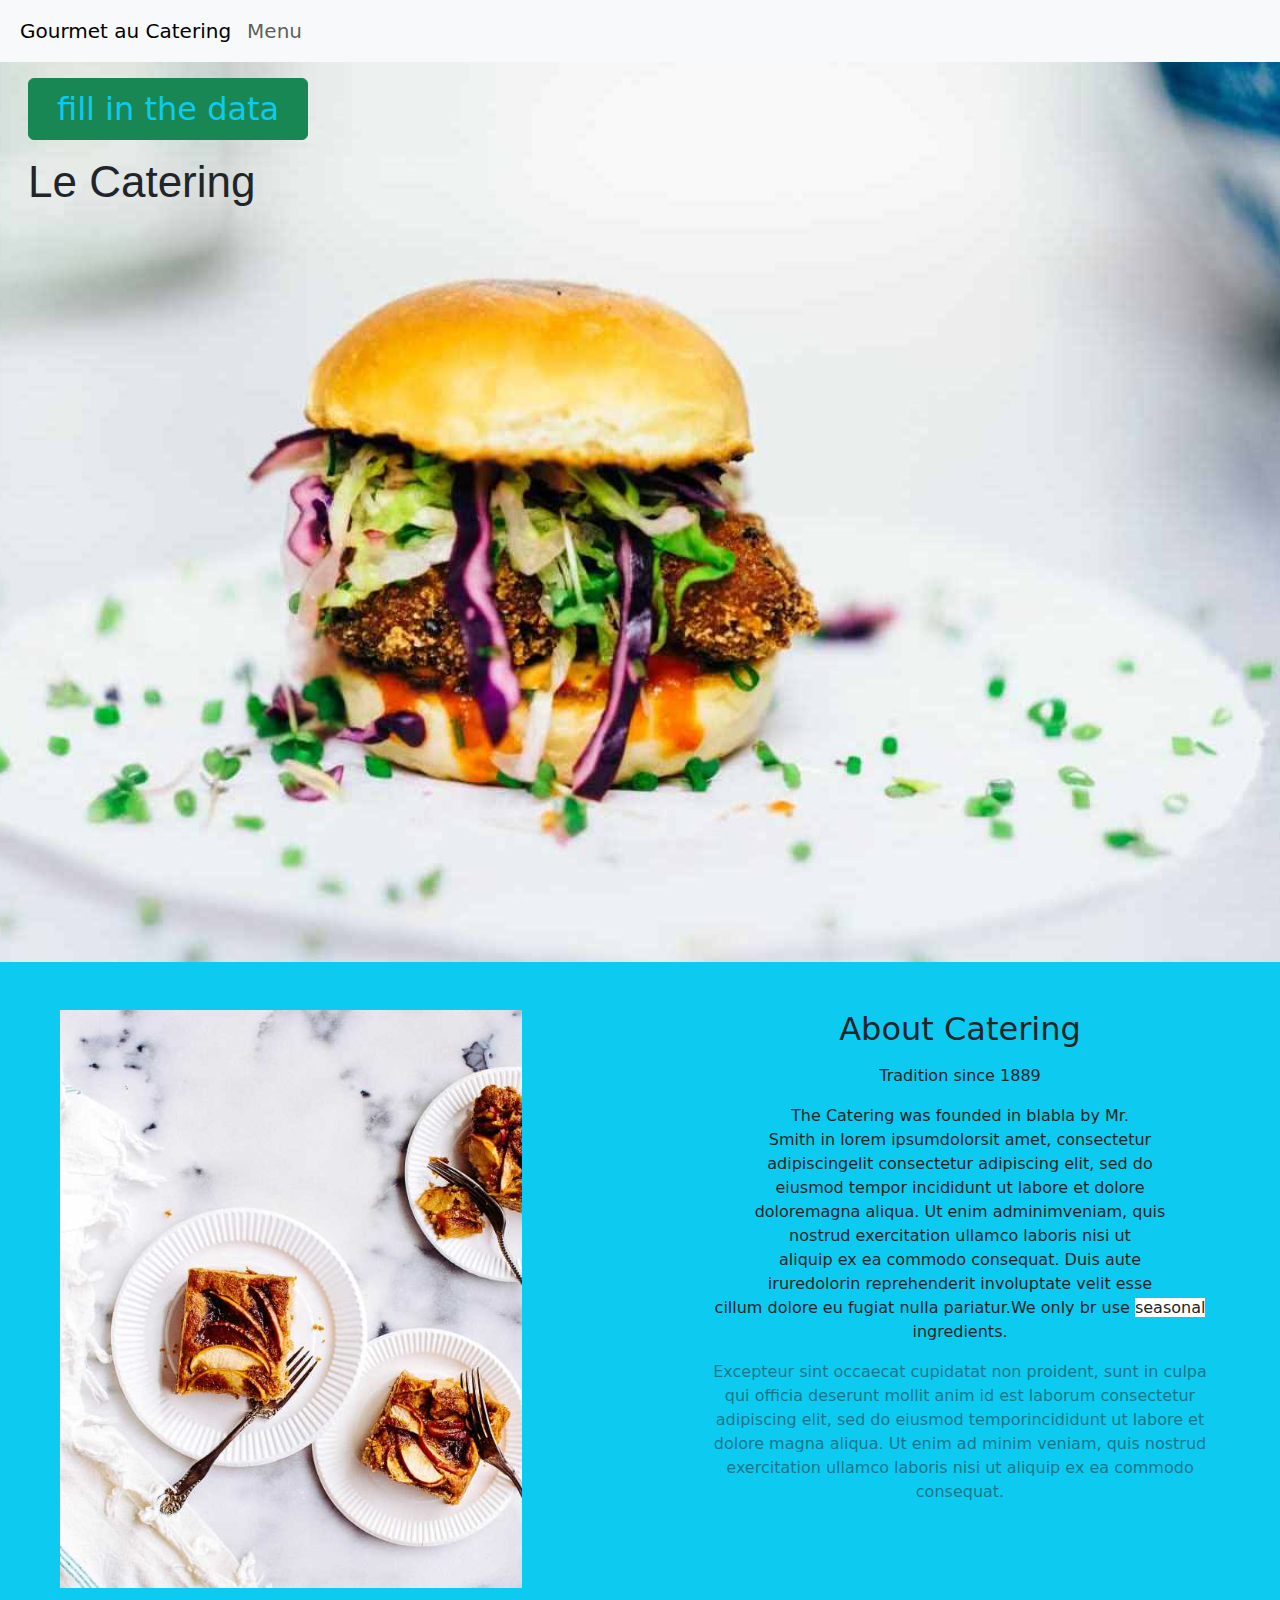
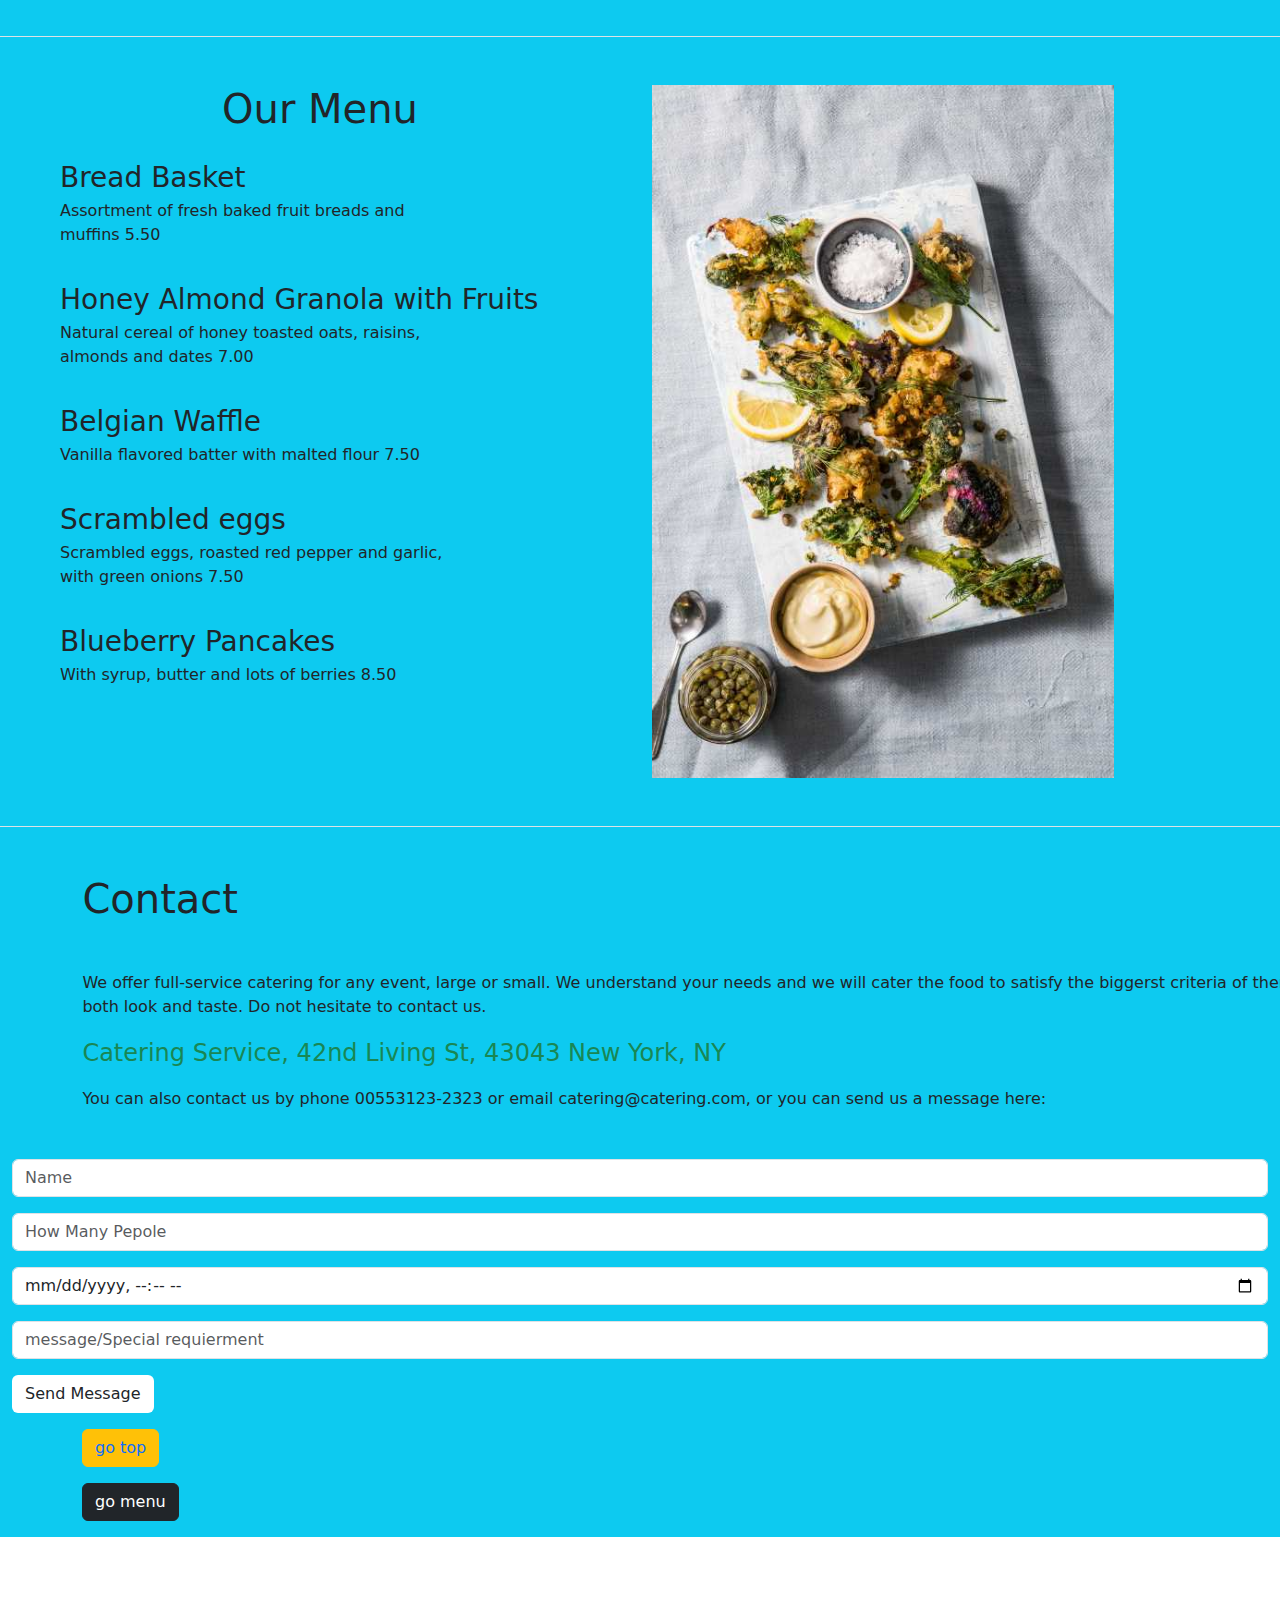
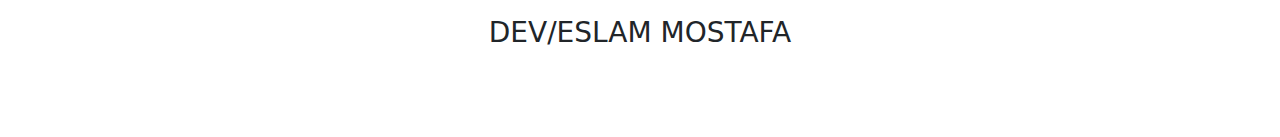
<file: index.html>
<!DOCTYPE html>
<html lang="en">

<head>
    <meta charset="UTF-8">
    <meta name="viewport" content="width=device-width, initial-scale=1.0">
    <link rel="stylesheet" href="style.css">
    <link rel="stylesheet" href="./BootStrap/css/bootstrap.min.css">
    <link rel="stylesheet" href="https://cdnjs.cloudflare.com/ajax/libs/font-awesome/6.5.1/css/all.min.css">
    <title>Document</title>
</head>

<body class="bg-info">
    <!-- start navbar -->
    <nav id="top" class="navbar navbar-expand-lg bg-light fs-5">
        <div class="container-fluid">
            <button class="navbar-toggler" type="button" data-bs-toggle="collapse"
                data-bs-target="#navbarSupportedContent" aria-controls="navbarSupportedContent" aria-expanded="false"
                aria-label="Toggle navigation">
                <span class="navbar-toggler-icon"></span>
            </button>
            <div class="collapse navbar-collapse" id="navbarSupportedContent">
                <ul class="navbar-nav me-auto mb-2 mb-lg-0">
                    <li class="nav-item">
                        <a class="nav-link active" aria-current="page" href="index.html">Gourmet au Catering</a>
                    </li>
                    <li class="nav-item">
                        <a class="nav-link" href="menu.html">Menu</a>
                    </li>
                </ul>
            </div>
        </div>
    </nav>
    <!-- end navbar -->
    <div class="container-fluid">
        <div class="row justify-content-center">
            <!-- start contact -->
            <div class="ms-0 temp ">
                <button type="button" class="btn btn-success mt-3 mx-3"> <a href="#login"
                        class="text-decoration-none text-info fs-2 mx-3">fill in the data</a></button>
                <h2 class="mx-3 font mt-3 mx-3">Le Catering</h2>
            </div>
            <!-- end contact -->

            <!-- start details -->
            <div class="container mt-5">
                <div class="row justify-content-center">
                    <div class="col-md-3 w-50">
                        <img class="w-75 mx-5" src="./imgs/tablesetting2.jpg" alt="">
                    </div>
                    <div class="col-md-3  w-50">
                        <h2 class="text-center mb-3">About Catering</h2>
                        <span class="d-block text-center mb-3">Tradition since 1889</span>
                        <p class="d-block text-center mx-sm-5 mb-3">
                            The Catering was founded in blabla by Mr. <br> Smith in lorem ipsumdolorsit amet,
                            consectetur
                            <br>
                            adipiscingelit consectetur
                            adipiscing elit, sed do <br> eiusmod tempor incididunt ut labore et dolore <br> doloremagna
                            aliqua.
                            Ut enim adminimveniam, quis <br>
                            nostrud exercitation ullamco laboris nisi ut <br> aliquip ex ea commodo consequat. Duis aute
                            <br>
                            iruredolorin reprehenderit involuptate velit esse <br> cillum dolore eu fugiat nulla
                            pariatur.We
                            only br
                            use <span class="bg-white">seasonal</span> ingredients.
                        </p>
                        <p class="d-block text-center mx-sm-5 mb-3 opacity-50">Excepteur sint occaecat cupidatat non
                            proident, sunt
                            in
                            culpa qui officia deserunt mollit anim id est
                            laborum
                            consectetur adipiscing elit, sed do eiusmod temporincididunt ut labore et dolore magna
                            aliqua.
                            Ut
                            enim ad minim veniam,
                            quis nostrud exercitation ullamco laboris nisi ut aliquip ex ea commodo consequat.
                        </p>
                    </div>
                    <span class="border-bottom mt-5"></span>
                </div>
            </div>
            <!-- end details -->

            <!-- start menu -->
            <div class="container mt-5">
                <div class="row justify-content-center">
                    <div class="col-md-3  w-50 ">
                        <ul class="list-group list-group-flush">
                            <h1 class="text-center">Our Menu</h1>
                            <li class="d-block list-unstyled mt-3 mx-5">
                                <div class="fs-3">Bread Basket</div>
                                <p>Assortment of fresh baked fruit breads and <br> muffins 5.50</p>
                            </li>
                            <li class="d-block list-unstyled  mt-3 mx-5">
                                <div class="fs-3">Honey Almond Granola with Fruits</div>
                                <p>Natural cereal of honey toasted oats, raisins, <br> almonds and dates 7.00</p>
                            </li>
                            <li class="d-block list-unstyled  mt-3 mx-5">
                                <div class="fs-3">Belgian Waffle</div>
                                <p>Vanilla flavored batter with malted flour 7.50</p>
                            </li>
                            <li class="d-block list-unstyled  mt-3 mx-5">
                                <div class="fs-3">Scrambled eggs</div>
                                <p>Scrambled eggs, roasted red pepper and garlic, <br> with green onions 7.50</p>
                            </li>
                            <li class="d-block list-unstyled  mt-3 mx-5">
                                <div class="fs-3">Blueberry Pancakes</div>
                                <p>With syrup, butter and lots of berries 8.50</p>
                            </li>
                        </ul>
                        </ul>
                        <span class="d-block text-center mb-3"></span>
                        <p class="d-block text-center mx-sm-5 mb-3">
                        </p>
                        <p class="d-block text-center mx-sm-5 mb-3 text "></p>
                    </div>
                    <div class="col-md-3 w-50 ">
                        <img class="dash w-75" src="./imgs/tablesetting.jpg" alt="">
                    </div>
                    <span class="border-bottom mt-5"></span>
                </div>
            </div>
            <!-- end menu -->

            <!-- start contact -->
            <div class="mt-5 temp_one">
                <h1>Contact</h1>
                <p class="mt-5">We offer full-service catering for any event, large or small. We understand your needs
                    and
                    we
                    will cater the
                    food to satisfy the biggerst criteria of them all, <br>
                    both look and taste. Do not hesitate to contact us.</p>
                <span class="text-success fs-4">Catering Service, 42nd Living St, 43043 New York, NY</span>
                <label class="mt-3">You can also contact us by phone 00553123-2323 or email catering@catering.com, or
                    you
                    can
                    send us a
                    message here:</label>
            </div>

            <div class="container mt-5">
                <div class="row justify-content-center">
                    <div class="co--md-8">
                        <form id="login">
                            <div class="mb-3">
                                <input type="email" class="form-control" id="exampleInputEmail1"
                                    aria-describedby="emailHelp" placeholder="Name">
                            </div>
                            <div class="mb-3">
                                <input type="number" class="form-control" id="exampleInputPassword 1"
                                    placeholder="How Many Pepole">
                            </div>
                            <div class="mb-3">
                                <input type="datetime-local" class="form-control" id="exampleInputPassword 1"
                                    placeholder="How Many Pepole">
                            </div>
                            <div class="mb-3">
                                <input type="tel" class="form-control" id="exampleInputPassword 1"
                                    placeholder="message/Special requierment">
                            </div>
                            <button type="submit" class="mb-3 btn bg-white">Send Message</button>
                        </form>
                    </div>
                </div>
            </div>
            <!-- end contact -->
        </div>
    </div>

    <!-- start links -->
    <div class="container">
        <div class="col-md-6 mb-3">
            <button class="btn btn-warning"><a class="text-decoration-none" href="#top">go top</a></button>
        </div>
        <div class="col-md-6 mb-3 ">
            <button class="btn btn-dark"><a class="text-decoration-none text-white" href="menu.html">go
                    menu</a></button>
        </div>
    </div>
    <!-- end links -->

    <!-- Developer -->
    <div class="container-fluid bg-white foot d-flex justify-content-center align-items-center" style="height: 200px;">
        <div>
            <h3>DEV/ESLAM MOSTAFA</h3>
        </div>
    </div>
    <!-- Developer -->
    <script src="./BootStrap/js/bootstrap.bundle.js"></script>
</body>

</html>
</file>
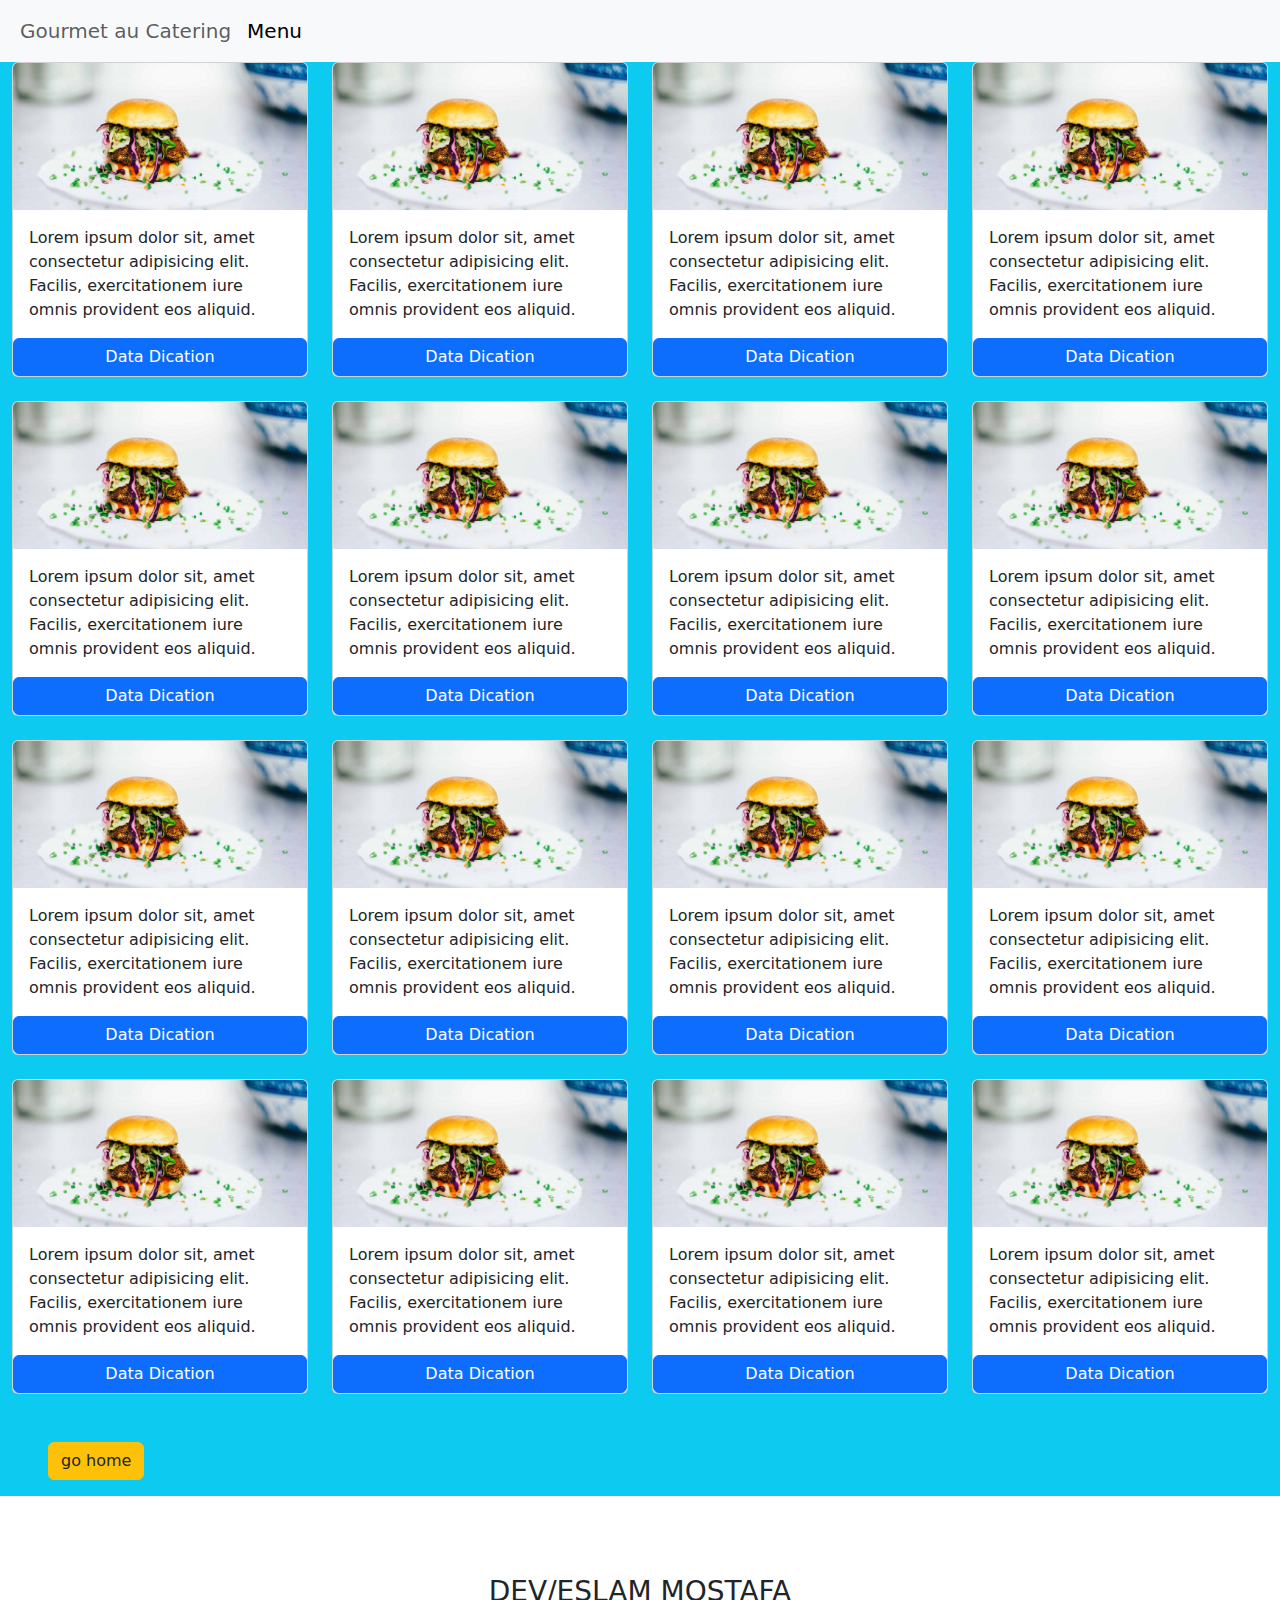
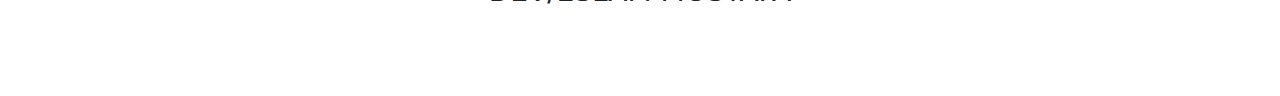
<file: menu.html>
<!DOCTYPE html>
<html lang="en">

<head>
    <meta charset="UTF-8">
    <meta name="viewport" content="width=device-width, initial-scale=1.0">
    <link rel="stylesheet" href="./BootStrap/css/bootstrap.min.css">
    <link rel="stylesheet" href="https://cdnjs.cloudflare.com/ajax/libs/font-awesome/6.3.1/css/all.min.css">
    <title>The Menu</title>
</head>

<body class="bg-info">
    <!-- start navbar -->
    <nav id="top" class="navbar navbar-expand-lg bg-light fs-5">
        <div class="container-fluid">
            <button class="navbar-toggler" type="button" data-bs-toggle="collapse"
                data-bs-target="#navbarSupportedContent" aria-controls="navbarSupportedContent" aria-expanded="false"
                aria-label="Toggle navigation">
                <span class="navbar-toggler-icon"></span>
            </button>
            <div class="collapse navbar-collapse" id="navbarSupportedContent">
                <ul class="navbar-nav me-auto mb-2 mb-lg-0">
                    <li class="nav-item">
                        <a class="nav-link" aria-current="page" href="index.html">Gourmet au Catering</a>
                    </li>
                    <li class="nav-item">
                        <a class="nav-link active" href="menu.html">Menu</a>
                    </li>
                </ul>
            </div>
        </div>
    </nav>
    <!-- end navbar -->

    <!-- start cards -->
    <div class="container-fluid">
        <div class="row justify-content-center mb-4">
            <div class="col-md-3 mb-3">
                <div class="card">
                    <img src="./imgs/hamburger.jpg" class="card-img-top" alt="...">
                    <div class="card-body">
                        <p class="card-text">Lorem ipsum dolor sit, amet consectetur adipisicing elit. Facilis,
                            exercitationem iure omnis provident eos aliquid.</p>
                    </div>
                    <button type="button" class="btn btn-primary d-block " data-bs-toggle="modal"
                        data-bs-target="#cardModal">Data Dication</button>
                </div>
            </div>
            <div class="col-md-3 mb-4">
                <div class="card">
                    <img src="./imgs/hamburger.jpg" class="card-img-top" alt="...">
                    <div class="card-body">
                        <p class="card-text">Lorem ipsum dolor sit, amet consectetur adipisicing elit. Facilis,
                            exercitationem iure omnis provident eos aliquid.</p>
                    </div>
                    <button type="button" class="btn btn-primary d-block" data-bs-toggle="modal"
                        data-bs-target="#cardModal">Data Dication</button>
                </div>
            </div>
            <div class="col-md-3 mb-4">
                <div class="card">
                    <img src="./imgs/hamburger.jpg" class="card-img-top" alt="...">
                    <div class="card-body">
                        <p class="card-text">Lorem ipsum dolor sit, amet consectetur adipisicing elit. Facilis,
                            exercitationem iure omnis provident eos aliquid.</p>
                    </div>
                    <button type="button" class="btn btn-primary d-block" data-bs-toggle="modal"
                        data-bs-target="#cardModal">Data Dication</button>
                </div>
            </div>
            <div class="col-md-3 mb-4">
                <div class="card">
                    <img src="./imgs/hamburger.jpg" class="card-img-top" alt="...">
                    <div class="card-body">
                        <p class="card-text">Lorem ipsum dolor sit, amet consectetur adipisicing elit. Facilis,
                            exercitationem iure omnis provident eos aliquid.</p>
                    </div>
                    <button type="button" class="btn btn-primary d-block" data-bs-toggle="modal"
                        data-bs-target="#cardModal">Data Dication</button>
                </div>
            </div>
            <div class="col-md-3 mb-4">
                <div class="card">
                    <img src="./imgs/hamburger.jpg" class="card-img-top" alt="...">
                    <div class="card-body">
                        <p class="card-text">Lorem ipsum dolor sit, amet consectetur adipisicing elit. Facilis,
                            exercitationem iure omnis provident eos aliquid.</p>
                    </div>
                    <button type="button" class="btn btn-primary d-block" data-bs-toggle="modal"
                        data-bs-target="#cardModal">Data Dication</button>
                </div>
            </div>
            <div class="col-md-3 mb-4">
                <div class="card">
                    <img src="./imgs/hamburger.jpg" class="card-img-top" alt="...">
                    <div class="card-body">
                        <p class="card-text">Lorem ipsum dolor sit, amet consectetur adipisicing elit. Facilis,
                            exercitationem iure omnis provident eos aliquid.</p>
                    </div>
                    <button type="button" class="btn btn-primary d-block" data-bs-toggle="modal"
                        data-bs-target="#cardModal">Data Dication</button>
                </div>
            </div>
            <div class="col-md-3 mb-4">
                <div class="card">
                    <img src="./imgs/hamburger.jpg" class="card-img-top" alt="...">
                    <div class="card-body">
                        <p class="card-text">Lorem ipsum dolor sit, amet consectetur adipisicing elit. Facilis,
                            exercitationem iure omnis provident eos aliquid.</p>
                    </div>
                    <button type="button" class="btn btn-primary d-block" data-bs-toggle="modal"
                        data-bs-target="#cardModal">Data Dication</button>
                </div>
            </div>
            <div class="col-md-3 mb-4">
                <div class="card">
                    <img src="./imgs/hamburger.jpg" class="card-img-top" alt="...">
                    <div class="card-body">
                        <p class="card-text">Lorem ipsum dolor sit, amet consectetur adipisicing elit. Facilis,
                            exercitationem iure omnis provident eos aliquid.</p>
                    </div>
                    <button type="button" class="btn btn-primary d-block" data-bs-toggle="modal"
                        data-bs-target="#cardModal">Data Dication</button>
                </div>
            </div>
            <div class="col-md-3 mb-4">
                <div class="card">
                    <img src="./imgs/hamburger.jpg" class="card-img-top" alt="...">
                    <div class="card-body">
                        <p class="card-text">Lorem ipsum dolor sit, amet consectetur adipisicing elit. Facilis,
                            exercitationem iure omnis provident eos aliquid.</p>
                    </div>
                    <button type="button" class="btn btn-primary d-block" data-bs-toggle="modal"
                        data-bs-target="#cardModal">Data Dication</button>
                </div>
            </div>
            <div class="col-md-3 mb-4">
                <div class="card">
                    <img src="./imgs/hamburger.jpg" class="card-img-top" alt="...">
                    <div class="card-body">
                        <p class="card-text">Lorem ipsum dolor sit, amet consectetur adipisicing elit. Facilis,
                            exercitationem iure omnis provident eos aliquid.</p>
                    </div>
                    <button type="button" class="btn btn-primary d-block" data-bs-toggle="modal"
                        data-bs-target="#cardModal">Data Dication</button>
                </div>
            </div>
            <div class="col-md-3 mb-4">
                <div class="card">
                    <img src="./imgs/hamburger.jpg" class="card-img-top" alt="...">
                    <div class="card-body">
                        <p class="card-text">Lorem ipsum dolor sit, amet consectetur adipisicing elit. Facilis,
                            exercitationem iure omnis provident eos aliquid.</p>
                    </div>
                    <button type="button" class="btn btn-primary d-block" data-bs-toggle="modal"
                        data-bs-target="#cardModal">Data Dication</button>
                </div>
            </div>
            <div class="col-md-3 mb-4">
                <div class="card">
                    <img src="./imgs/hamburger.jpg" class="card-img-top" alt="...">
                    <div class="card-body">
                        <p class="card-text">Lorem ipsum dolor sit, amet consectetur adipisicing elit. Facilis,
                            exercitationem iure omnis provident eos aliquid.</p>
                    </div>
                    <button type="button" class="btn btn-primary d-block" data-bs-toggle="modal"
                        data-bs-target="#cardModal">Data Dication</button>
                </div>
            </div>
            <div class="col-md-3 mb-4">
                <div class="card">
                    <img src="./imgs/hamburger.jpg" class="card-img-top" alt="...">
                    <div class="card-body">
                        <p class="card-text">Lorem ipsum dolor sit, amet consectetur adipisicing elit. Facilis,
                            exercitationem iure omnis provident eos aliquid.</p>
                    </div>
                    <button type="button" class="btn btn-primary d-block" data-bs-toggle="modal"
                        data-bs-target="#cardModal">Data Dication</button>
                </div>
            </div>
            <div class="col-md-3 mb-4">
                <div class="card">
                    <img src="./imgs/hamburger.jpg" class="card-img-top" alt="...">
                    <div class="card-body">
                        <p class="card-text">Lorem ipsum dolor sit, amet consectetur adipisicing elit. Facilis,
                            exercitationem iure omnis provident eos aliquid.</p>
                    </div>
                    <button type="button" class="btn btn-primary d-block" data-bs-toggle="modal"
                        data-bs-target="#cardModal">Data Dication</button>
                </div>
            </div>
            <div class="col-md-3 mb-4">
                <div class="card">
                    <img src="./imgs/hamburger.jpg" class="card-img-top" alt="...">
                    <div class="card-body">
                        <p class="card-text">Lorem ipsum dolor sit, amet consectetur adipisicing elit. Facilis,
                            exercitationem iure omnis provident eos aliquid.</p>
                    </div>
                    <button type="button" class="btn btn-primary d-block" data-bs-toggle="modal"
                        data-bs-target="#cardModal">Data Dication</button>
                </div>
            </div>
            <div class="col-md-3 mb-4">
                <div class="card">
                    <img src="./imgs/hamburger.jpg" class="card-img-top" alt="...">
                    <div class="card-body">
                        <p class="card-text">Lorem ipsum dolor sit, amet consectetur adipisicing elit. Facilis,
                            exercitationem iure omnis provident eos aliquid.</p>
                    </div>
                    <button type="button" class="btn btn-primary d-block" data-bs-toggle="modal"
                        data-bs-target="#cardModal">Data Dication</button>
                </div>
            </div>
            <!-- end cards -->
        </div>
    </div>
    <!-- end cards -->

    <!-- start modal -->
    <div class="modal fade" id="cardModal" tabindex="-1" aria-labelledby="exampleModalLabel" aria-hidden="true"
        data-bs-backdrop="static" style="backdrop-filter: blur(5px);">
        <div class="modal-dialog modal-dialog-centered">
            <div class="modal-content">
                <div class="modal-header text-bg-dark">
                    <h1 class="modal-title fs-6 d-flex justify-content-center" id="exampleModalLabel">Customer data</h1>
                    <button type="button" class="btn-close btn-close-white" data-bs-dismiss="modal"
                        aria-label="Close"></button>
                </div>
                <div class="modal-body bg-info">
                    <form>
                        <div class="mb-3">
                            <input type="email" class="form-control form-control-lg" id="exampleInputEmail1"
                                aria-describedby="emailHelp" placeholder="Name">
                        </div>
                        <div class="mb-3">
                            <input type="text" class="form-control form-control-lg" id="exampleInputPassword 1"
                                placeholder="address">
                        </div>
                        <div class="mb-3">
                            <input type="number" class="form-control form-control-lg" id="exampleInputPassword 1"
                                placeholder="How Many Pepole">
                        </div>
                        <div class="mb-3">
                            <input type="text" class="form-control form-control-lg" id="exampleInputPassword 1"
                                placeholder="How Many Sandawich">
                        </div>
                    </form>
                </div>
                <div class="modal-footer justify-content-center">
                    <button type="button" class="btn btn-warning" data-bs-dismiss="modal">Close</button>
                    <button type="button" class="btn btn-primary">Send message</button>
                </div>
            </div>
        </div>
    </div>
    <!-- end modal -->

    <!-- start footer -->
    <div class="ms-0">
        <button class="btn btn-warning mx-5 mb-3"><a class="text-decoration-none text-dark" href="index.html">go
                home</a></button>
    </div>
    <!-- end footer -->


    <!-- Developer -->
    <div class="container-fluid bg-white foot d-flex justify-content-center align-items-center" style="height: 200px;">
        <div>
            <h3>DEV/ESLAM MOSTAFA</h3>
        </div>
    </div>
    <!-- Developer -->
    <script src="./BootStrap/js/bootstrap.bundle.js"></script>
</body>

</html>
</file>
<file: style.css>
* {
    margin: 0;
    padding: 0;
    box-sizing: border-box;
}

body {
    font-family: Georgia, 'Times New Roman', Times, serif;
}

.temp {
    background-image: url(./imgs/hamburger.jpg);
    background-size: cover;
    background-position: center;
    height: 100vh;
}

.font {
    font-family: Arial, Helvetica, sans-serif;
    font-size: 44PX !important;
}

.temp_one {
    margin-left: 11%;
}
</file>
